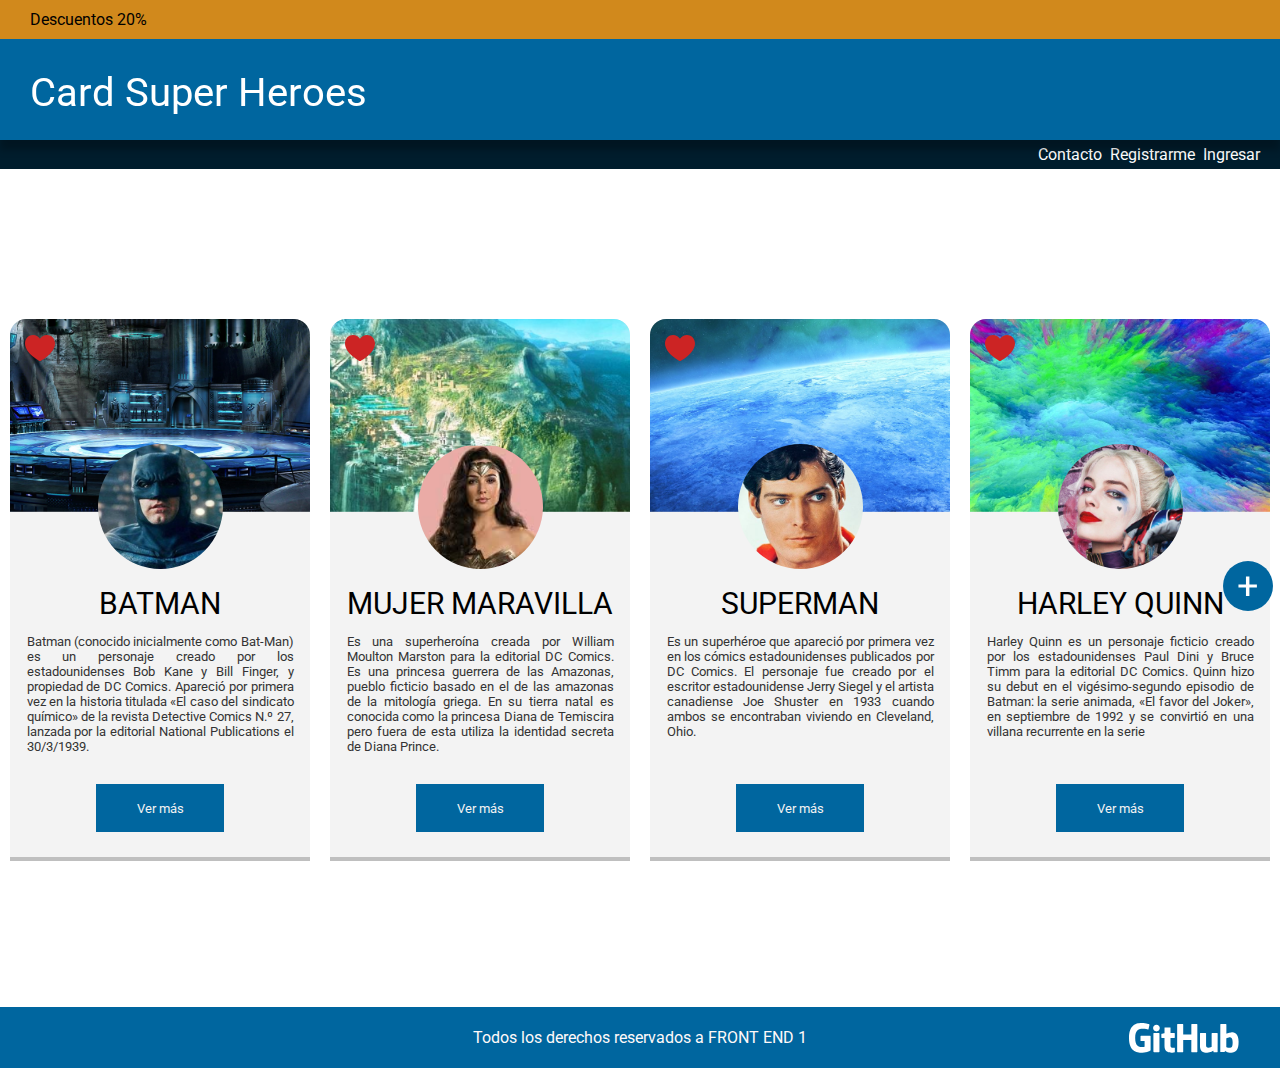
<file: index.html>
<!DOCTYPE html>
<html lang="en">
  <head>
    <meta charset="UTF-8" />
    <meta http-equiv="X-UA-Compatible" content="IE=edge" />
    <meta name="viewport" content="width=device-width, initial-scale=1.0" />
    <title>Document</title>
    <link rel="stylesheet" href="css/style.css" />
  </head>
  <body>
    <div>
      <p class="header-p">Descuentos 20%</p>
    </div>
    <header>
      <h1>Card Super Heroes</h1>
    </header>
    <nav>
      <p>Contacto</p>
      <p>Registrarme</p>
      <p>Ingresar</p>
    </nav>
    <main>
      <section>
        <article>
          <div class="contenedor-top1">
            <img class="article-icon" src="imagenes/corazon.svg" alt="icono corazon"/>
          </div>
          <img class="article-pic" src="imagenes/Batman.png" alt="batman" />
          <h2>BATMAN</h2>
          <p>
            Batman (conocido inicialmente como Bat-Man) es un personaje creado
            por los estadounidenses Bob Kane y Bill Finger, y propiedad de DC
            Comics. Apareció por primera vez en la historia titulada «El caso
            del sindicato químico» de la revista Detective Comics N.º 27,
            lanzada por la editorial National Publications el 30/3/1939.
          </p>
          <button class="article-button">Ver más</button>
        </article>
        <article>
          <div class="contenedor-top2">
            <img class="article-icon" src="imagenes/corazon.svg" alt="icono corazon"/>
          </div>
          <img class="article-pic" src="imagenes/Wonder.png" alt="mujer maravilla"/>
          <h2>MUJER MARAVILLA</h2>
          <p>
            Es una superheroína creada por William Moulton Marston para la
            editorial DC Comics. Es una princesa guerrera de las Amazonas,
            pueblo ficticio basado en el de las amazonas de la mitología griega.
            En su tierra natal es conocida como la princesa Diana de Temiscira
            pero fuera de esta utiliza la identidad secreta de Diana Prince.
          </p>
          <button class="article-button">Ver más</button>
        </article>
        <article>
          <div class="contenedor-top3">
            <img class="article-icon" src="imagenes/corazon.svg" alt="icono corazon" />
          </div>
          <img class="article-pic" src="imagenes/Superman.png" alt="superman" />
          <img class="superman-cel" src="imagenes/supermancel.png" alt="superman" />
          <h2>SUPERMAN</h2>
          <p>
            Es un superhéroe que apareció por primera vez en los cómics
            estadounidenses publicados por DC Comics. El personaje fue creado
            por el escritor estadounidense Jerry Siegel y el artista canadiense
            Joe Shuster en 1933 cuando ambos se encontraban viviendo en
            Cleveland, Ohio.
          </p>
          <button class="article-button">Ver más</button>
        </article>
        <article class="article-harly"> 
          <div class="contenedor-top4">
            <img class="article-icon" src="imagenes/corazon.svg" alt="icono corazon" />
          </div>
          <img class="article-pic" src="imagenes/Harly.png" alt="harly quinn" />
          <h2>HARLEY QUINN</h2>
          <p>
            Harley Quinn es un personaje ficticio creado por los estadounidenses
            Paul Dini y Bruce Timm para la editorial DC Comics. Quinn hizo su
            debut en el vigésimo-segundo episodio de Batman: la serie animada,
            «El favor del Joker», en septiembre de 1992 y se convirtió en una
            villana recurrente en la serie
          </p>
          <button class="article-button">Ver más</button>
        </article>
        <a class="button-form" href="formulario.html">
          <img src="imagenes/button.svg" alt="icono">
        </a>
      </section>
    </main>
    <footer>
      <p>Todos los derechos reservados a FRONT END 1</p>
      <img src="imagenes/Github logo.svg" alt="logo de github" />
    </footer>
  </body>
</html>
</file>
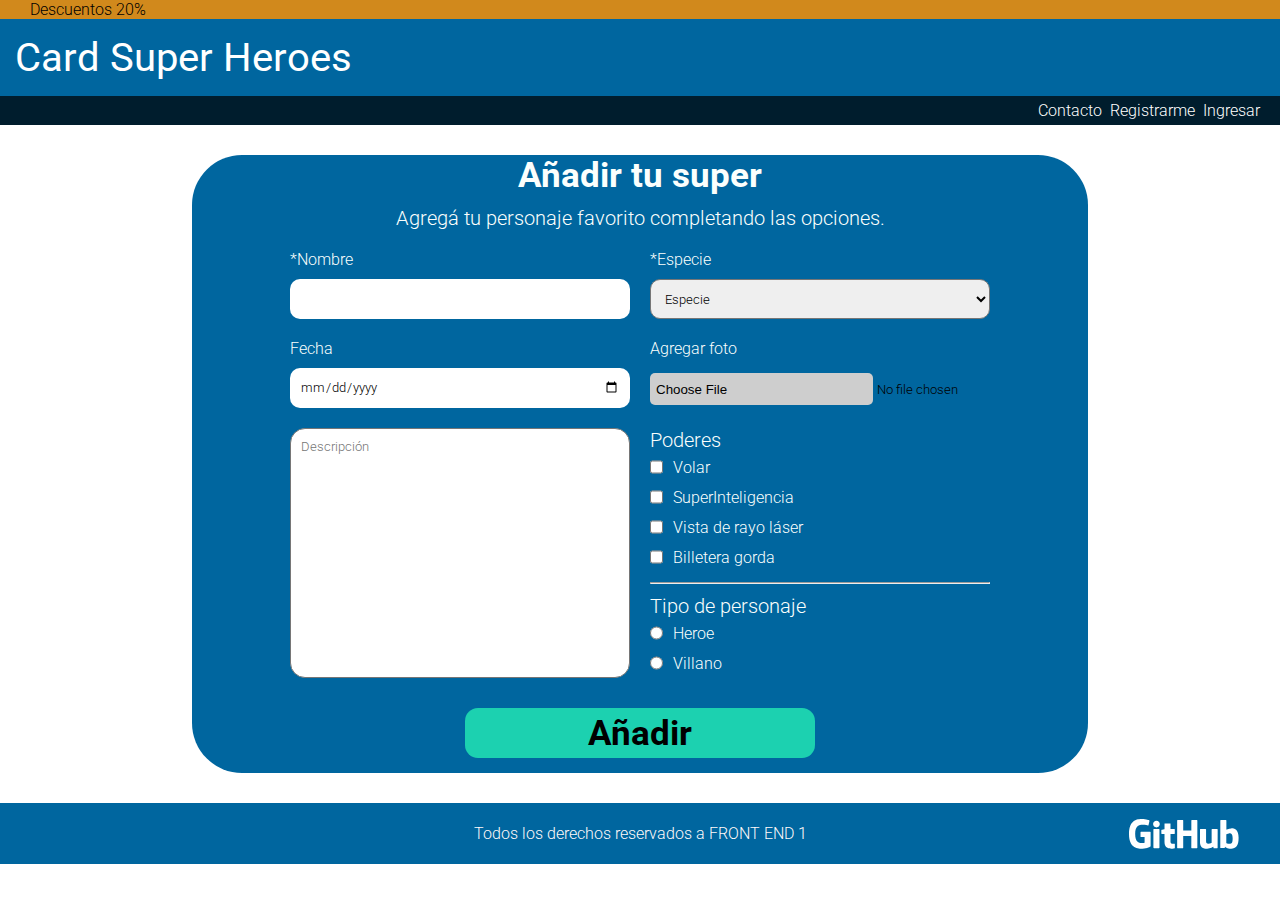
<file: formulario.html>
<!DOCTYPE html>
<html lang="en">
  <head>
    <meta charset="UTF-8" />
    <meta http-equiv="X-UA-Compatible" content="IE=edge" />
    <meta name="viewport" content="width=device-width, initial-scale=1.0" />
    <title>Document</title>
    <link rel="stylesheet" href="css/formulario.css" />
  </head>
  <body>
    <div>
      <p class="header-p">Descuentos 20%</p>
    </div>
    <header>
      <h1>Card Super Heroes</h1>
    </header>
    <nav>
      <p>Contacto</p>
      <p>Registrarme</p>
      <p>Ingresar</p>
    </nav>
    <main>
      <section class="form">
        <div>
          <h2>Añadir tu super</h2>
          <p>Agregá tu personaje favorito completando las opciones.</p>
        </div>
        <form class="form-body">
          <label for="nombre" i
            >*Nombre
            <input type="text" id="nombre" name="nombre" />
          </label>
          <label for="especie"
            >*Especie
            <select name="especie" id="especie" required>
              <option disabled selected>Especie</option>
              <option value="Unknown">Unknown</option>
            </select>
          </label>
          <label for="fecha"
            >Fecha
            <input type="date" id="fecha" name="fecha" />
          </label>
          <label for="foto"
            >Agregar foto
            <input type="file" id="foto" name="foto" />
          </label>
          <textarea
            name="description"
            id="description"
            placeholder="Descripción"
            cols="30"
            rows="10"
          ></textarea>
          <div>
            <fieldset>
              <legend>Poderes</legend>
              <label for="volar">
                <input type="checkbox" name="poderes" id="volar" />
                Volar
              </label>
              <label for="inteligencia">
                <input type="checkbox" name="poderes" id="inteligencia" />
                SuperInteligencia
              </label>
              <label for="laser">
                <input type="checkbox" name="poderes" id="laser" />
                Vista de rayo láser
              </label>
              <label for="billetera">
                <input type="checkbox" name="poderes" id="billetera" />
                Billetera gorda
              </label>
            </fieldset>
            <hr>
            <fieldset>
              <legend>Tipo de personaje</legend>
              <label for="heroe">
                <input type="radio" name="personaje" id="heroe" />
                Heroe
              </label>
              <label for="villano">
                <input type="radio" name="personaje" id="villado" />
                Villano
              </label>
            </fieldset>
          </div>
        </form>
        <button type="submit" class="submit-button">Añadir</button>
      </section>
    </main>
    <footer>
      <p>Todos los derechos reservados a FRONT END 1</p>
      <img src="imagenes/Github logo.svg" alt="logo de github" />
    </footer>
  </body>
</html>
</file>
<file: css/style.css>
@import url("https://fonts.googleapis.com/css2?family=Roboto:wght@100;400;700&display=swap");

* {
  margin: 0;
  padding: 0;
  box-sizing: border-box;
  font-family: "Roboto";
  font-weight: 400;
}
.header-p {
  background-color: #d1891c;
  padding: 10px 30px;
}
header {
  position: sticky;
  top: 0;
  background-color: #00669f;
  height: 101px;
  box-shadow: 0px 10px 7px rgba(0, 0, 0, 0.25);
  z-index: 1;
}
header h1 {
  color: #ffffff;
  padding: 30px;
  font-weight: 400;
  font-size: 40px;
}
nav {
  color: #FFFFFF;
  background-color: #001D2D;
  display: flex;
  justify-content: end;
  padding: 5px 20px;
  gap: 8px;
}
section {
  display: flex;
  align-items: center;
  justify-content: space-around;
  flex-wrap: wrap;
}
article {
  border-radius: 16px 16px 0 0;
  align-items: center;
  background-color: #f3f3f3;
  display: flex;
  position: relative;
  flex-direction: column;
  margin-top: 150px;
  margin-bottom: 150px;
  width: 300px;
  box-shadow: 0px 4px 0px rgba(0, 0, 0, 0.25);
}
.contenedor-top1 {
  background-image: url("../imagenes/fondobatman.png");
  background-size: cover;
  border-radius: 16px 16px 0 0;
  height: 193px;
  width: 300px;
}
.article-icon {
  padding: 15px;
}
.article-pic {
  border-radius: 50%;
  width: 125px;
  position: absolute;
  top: 125px;
}
article h2 {
  margin-top: 74px;
  font-size: 30px;
}
article p {
  margin-top: 1em;
  color: #333333;
  font-size: 13px;
  width: 267px;
  height: 150px;
  text-align: justify;
}
.article-button {
  background-color: #00669f;
  border: none;
  color: #f3f3f3;
  width: 128px;
  height: 48px;
  margin-bottom: 25px;
}
.article-button:hover {
  background-color: #001D2D;
  width: 180px;
}
.contenedor-top2 {
  background-image: url("../imagenes/FondoWonder.png");
  background-size: cover;
  border-radius: 16px 16px 0 0;
  height: 193px;
  width: 300px;
}
.contenedor-top3 {
  background-image: url("../imagenes/FondoSuperman.png");
  background-size: cover;
  border-radius: 16px 16px 0 0;
  height: 193px;
  width: 300px;
}
.superman-cel {
  display: none;
  border-radius: 50%;
  width: 125px;
  position: absolute;
  top: 125px;
}
.contenedor-top4 {
  background-image: url("../imagenes/Fondo_Harly.png");
  background-size: cover;
  border-radius: 16px 16px 0 0;
  height: 193px;
  width: 300px;
}
.button-form {
  position: absolute;
  margin-left: 95%;
}
.button-form img{
  width: 50px;
}
.button-form img:hover {
  width: 80px;
}
footer {
  align-items: center;
  display: flex;
  position: relative;
  justify-content: center;
  color: #fff9f9;
  background-color: #00669f;
  height: 61px;
}
footer img {
  height: 30px;
  position: absolute;
  margin-left: 85%;
}

/*** Responsive */

@media screen and (max-width: 1200px) {
  .header-p {
    padding: 0 30px;
  }
  article {
    margin-top: 25px;
    margin-bottom: 35px;
  }
  .button-form{
    margin-left: 88%;
  }
  footer img {
    margin-left: 75%;
  }
}

@media screen and (max-width: 650px) {
  footer { 
    font-size: 13px;
  }
  footer img {
    height: 17px;
  }
}

@media screen and (max-width: 480px) {
  header {
    height: fit-content;
  }
  .header-p {
    padding: 0 20px;
  }
  header h1  {
    font-size: 20px;
    padding: 0% 20px;
  }
  nav {
    justify-content: start;
  }
  .superman-cel { 
    display: block;
  }
  .article-harly {
    display: none;
  }
  .button-form {
    margin-left: 85%;
  }
  footer { 
    font-size: 10px;
  }
  footer img {
    height: 15px;
  }
}
</file>
<file: css/formulario.css>
@import url("https://fonts.googleapis.com/css2?family=Roboto:wght@100;400;700&display=swap");

::file-selector-button {
  width: 223px;
  height: 32px;
  border-radius: 5px;
  text-align: left;
  border: none;
  margin-top: 5px;
  background-color: #cecece;
}
* {
  margin: 0;
  padding: 0;
  box-sizing: border-box;
  font-family: "Roboto";
  font-weight: 300;
}
.header-p {
  background-color: #d1891c;
  padding: 0px 30px;
}
header {
  top: 0;
  background-color: #00669f;
  box-shadow: 0px 10px 7px rgba(0, 0, 0, 0.25);
  z-index: 1;
}
header h1 {
  color: #ffffff;
  padding: 15px;
  font-weight: 400;
  font-size: 40px;
}
nav {
  color: #ffffff;
  background-color: #001d2d;
  display: flex;
  justify-content: end;
  padding: 5px 20px;
  gap: 8px;
}
main {
  display: flex;
  justify-content: center;
}
.form {
  border-radius: 50px;
  color: #fbfffd;
  flex-direction: column;
  align-items: center;
  text-align: center;
  background-color: #00669f;
  margin-top: 30px;
  margin-bottom: 30px;
  width: 70vw;
}
.form h2 {
  font-size: 35px;
  font-weight: 700;
  margin-bottom: 10px;
}
.form p {
  font-size: 20px;
  font-weight: 300;
  margin-bottom: 20px;
}
.form-body {
  display: flex;
  gap: 20px;
  justify-content: center;
  flex-wrap: wrap;
  text-align: left;
}
.form-body > label {
  display: flex;
  flex-direction: column;
  gap: 10px;
  width: 340px;
}
.form-body input {
  border-radius: 10px;
  height: 40px;
  border: none;
}
#nombre {
  padding: 0px 10px;
}
#fecha {
  padding: 0px 10px;
}
#especie {
  padding: 0px 10px;
}
.form-body select {
  border-radius: 10px;
  height: 40px;
}
#foto {
  border-radius: 0;
  color: #000000;
}
.form-body textarea {
  border-radius: 15px;
  resize: unset;
  width: 340px;
}
#description {
  padding: 10px;
}
fieldset {
  border: none;
}
fieldset legend {
  font-size: 20px;
}
fieldset label {
  display: flex;
  align-items: center;
  height: 30px;
  width: 340px;
}
fieldset label input {
  margin-right: 10px;
}
fieldset label input:hover {
 width: 18px;
}
hr {
  margin-top: 10px;
  margin-bottom: 10px;
}
.submit-button {
  background-color: #1cd1b0;
  width: 350px;
  height: 50px;
  font-size: 35px;
  font-weight: 700;
  border: none;
  margin-top: 30px;
  margin-bottom: 15px;
  border-radius: 13px;
}
.submit-button:hover {
  background-color: #02283d;
}
footer {
  align-items: center;
  display: flex;
  position: relative;
  justify-content: center;
  color: #fff9f9;
  background-color: #00669f;
  height: 61px;
}
footer img {
  height: 30px;
  position: absolute;
  margin-left: 85%;
}

/*** Responsive */

@media screen and (max-width: 650px) {
  .form {
    width: 90vh;
  }
  footer {
    font-size: 13px;
  }
  footer img {
    height: 17px;
  }
}
@media screen and (max-width: 480px) {
  header {
    height: fit-content;
  }
  .header-p {
    padding: 0 20px;
  }
  header h1 {
    font-size: 20px;
    padding: 0% 20px;
  }
  nav {
    justify-content: start;
  }
  footer {
    font-size: 10px;
  }
  footer img {
    height: 15px;
  }
}
</file>
